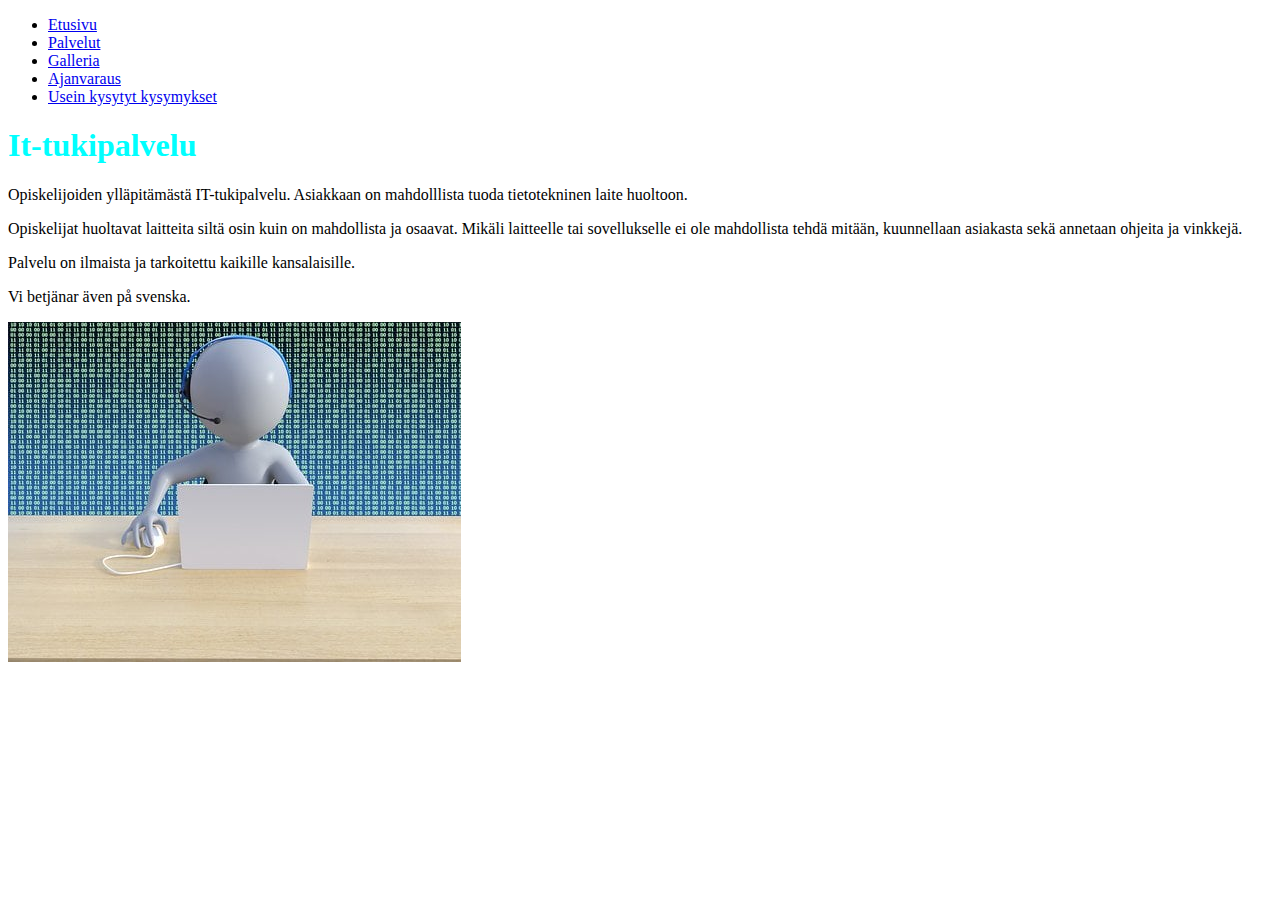
<file: index.html>
<!DOCTYPE html>
<html lang="en">
  <head>
    <meta charset="utf-8">
    <title>Etusivu</title>
    <link rel="stylesheet" href="style.css">
  </head>
  <body>
    <nav class="menu">
        <ul>
          <li class="menuitem"><a href="index.html">Etusivu</a></li>
          <li class="menuitem"><a href="palvelut.html">Palvelut</a></li>
          <li class="menuitem"><a href="gallery.html">Galleria</a></li>
          <li class="menuitem"><a href="ajanvaraus.html">Ajanvaraus</a></li>
          <li class="menuitem"><a href="ukk.html">Usein kysytyt kysymykset</a></li>
          
        </ul>
      </nav>
    <h1>It-tukipalvelu</h1>
    <p>Opiskelijoiden ylläpitämästä IT-tukipalvelu. Asiakkaan on mahdolllista tuoda tietotekninen laite huoltoon. </p>
    <p>Opiskelijat huoltavat laitteita siltä osin kuin on mahdollista ja osaavat. Mikäli laitteelle tai sovellukselle ei ole mahdollista tehdä mitään, kuunnellaan asiakasta sekä annetaan ohjeita ja vinkkejä.</p>
    <p>Palvelu on ilmaista ja tarkoitettu kaikille kansalaisille.</p>
    <p></p>
    <p></p>
    <p>Vi betjänar även på svenska.</p>
    
    <div><img src="kuva1.jpg" alt="it-tuki"></div>
    <p></p>
    
    
  </body>
</html>
</file>
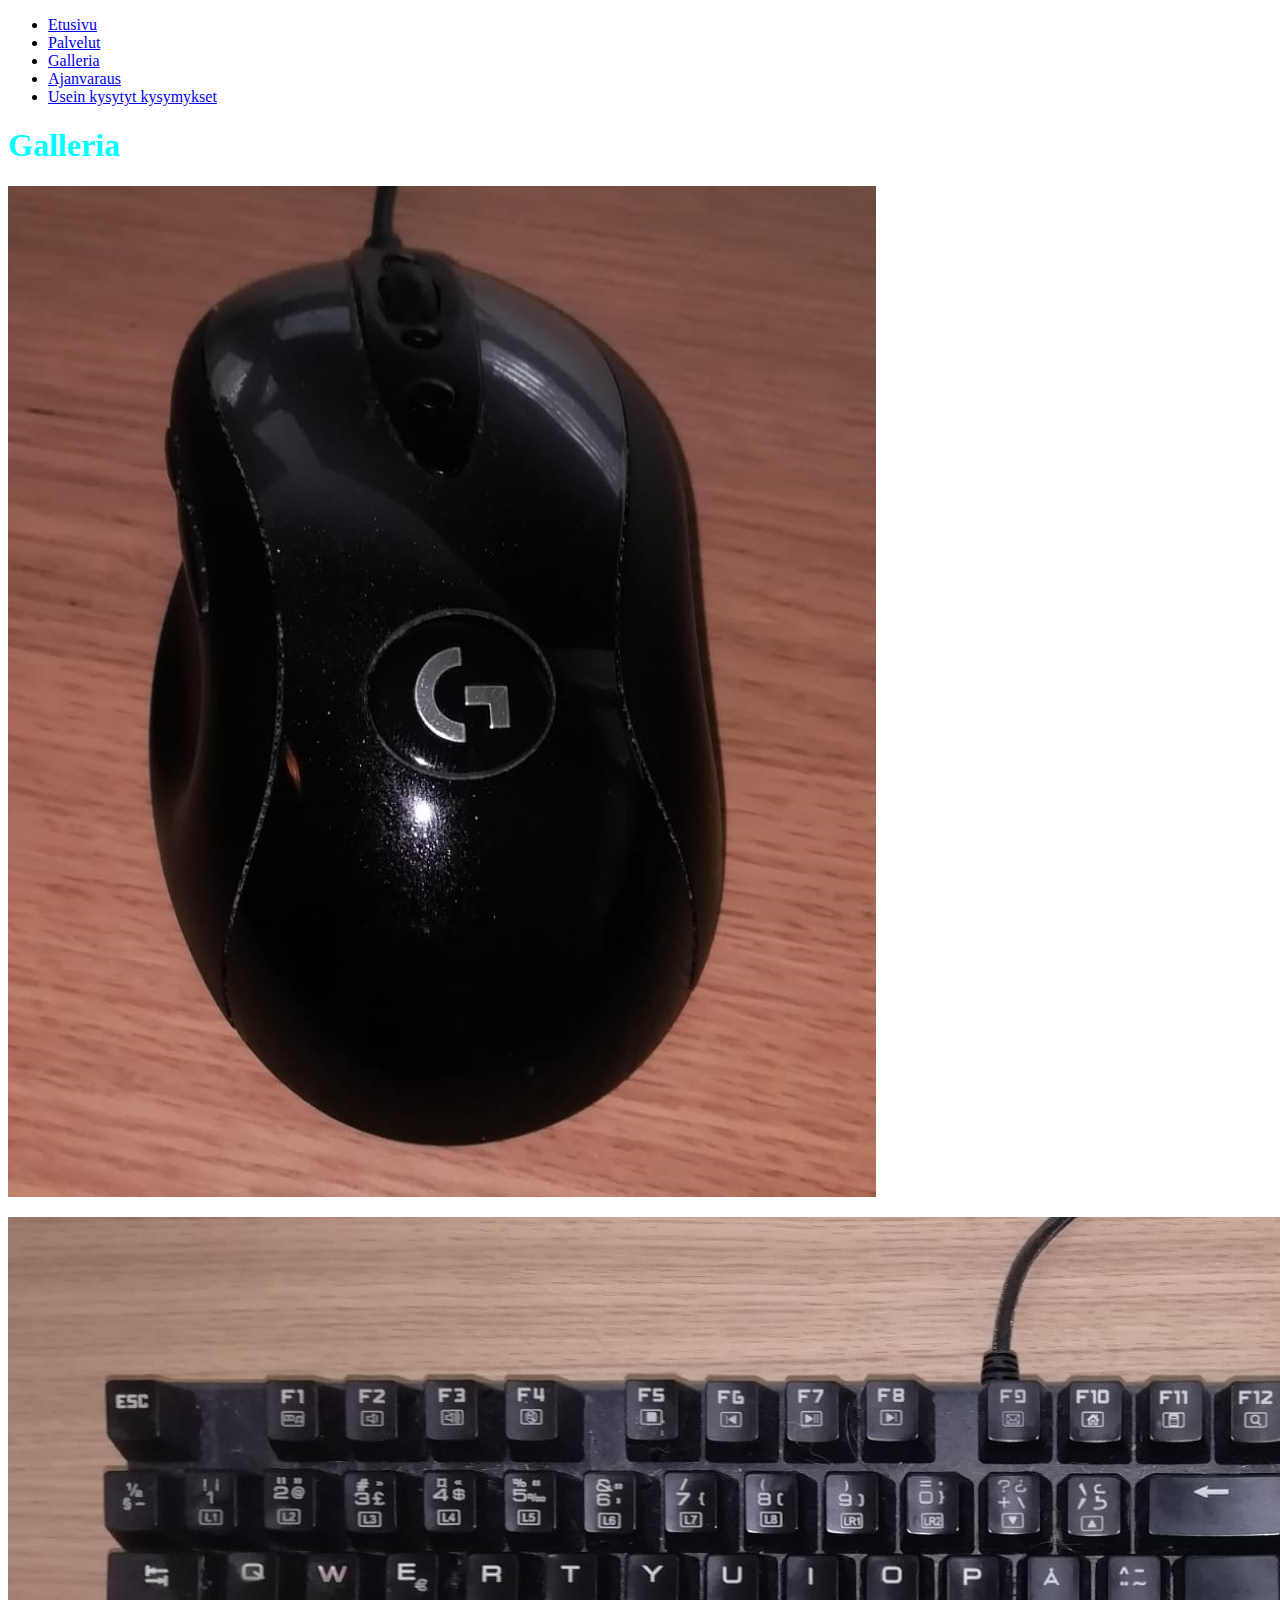
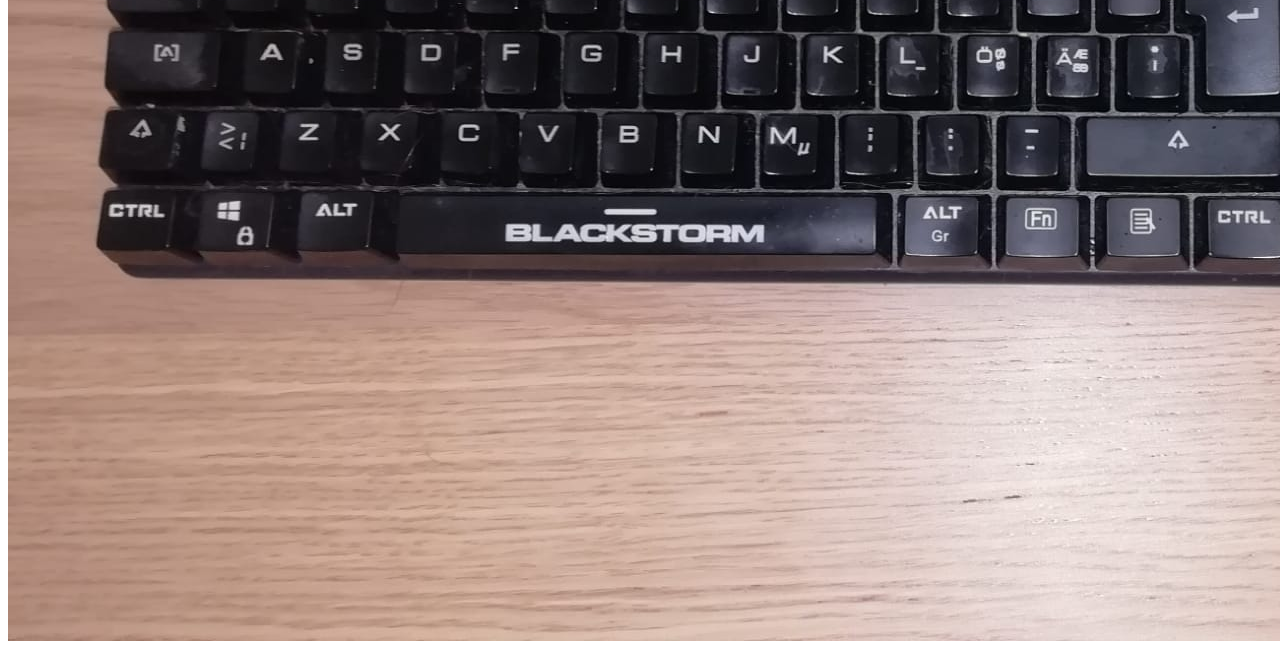
<file: gallery.html>
<!DOCTYPE html>
<html lang="en">
  <head>
    <meta charset="utf-8">
    <title>Galleria</title>
    <link rel="stylesheet" href="style.css">
  </head>
  <body>
    <nav class="menu">
        <ul>
            <li class="menuitem"><a href="index.html">Etusivu</a></li>
            <li class="menuitem"><a href="palvelut.html">Palvelut</a></li>
            <li class="menuitem"><a href="gallery.html">Galleria</a></li>
            <li class="menuitem"><a href="ajanvaraus.html">Ajanvaraus</a></li>
            <li class="menuitem"><a href="ukk.html">Usein kysytyt kysymykset</a></li>
           
        </ul>
      </nav>
    <h1>Galleria</h1>
    
    <p><img src="kuva3.jpeg" alt="Tietokoneen hiiri"></p>
    <div><img src="kuva4.jpeg" alt="Näppäinmistö"></div>
  </body>
</html>
</file>
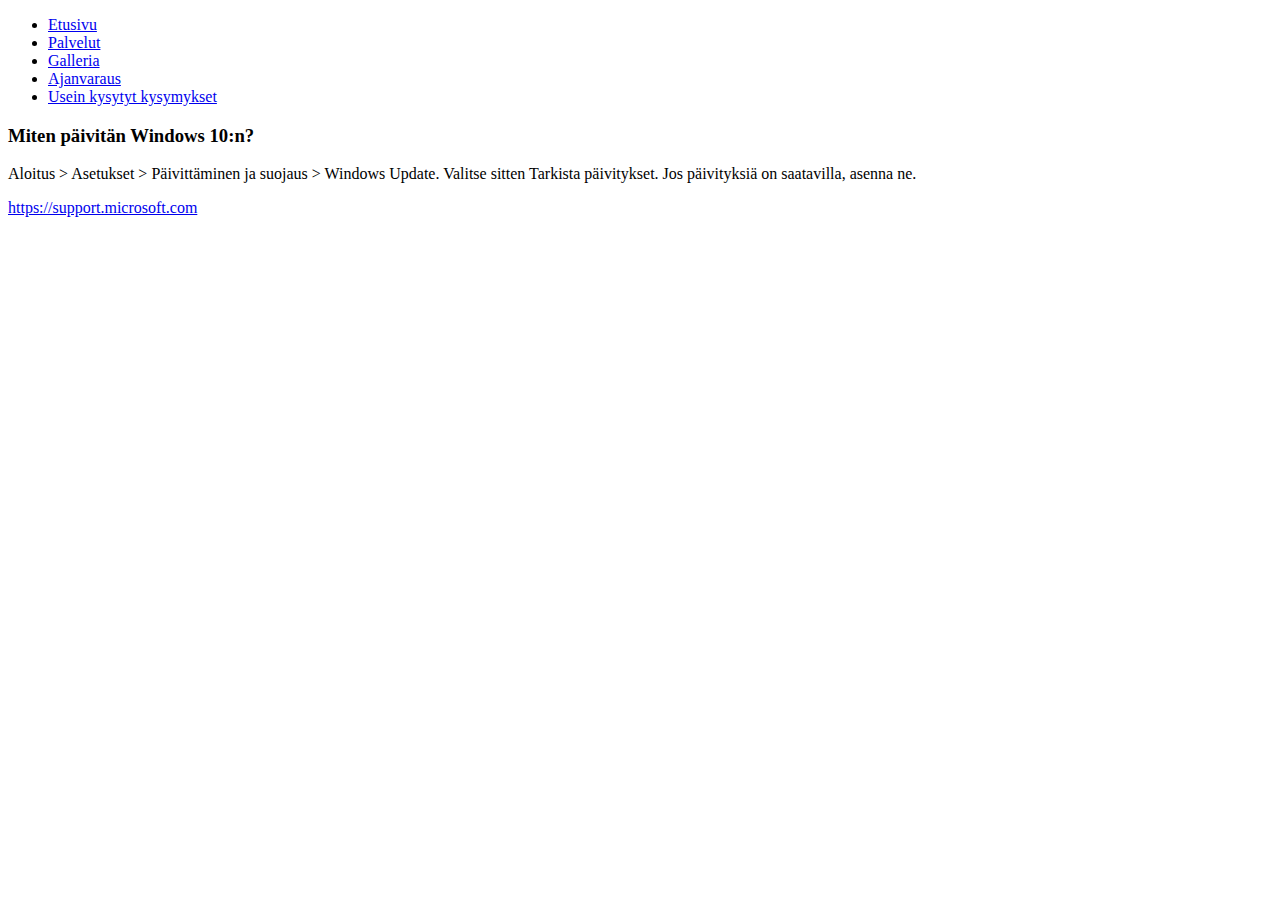
<file: Kysymys1.html>
<!DOCTYPE html>
<html lang="en">
  <head>
    <meta charset="utf-8">
    <title>Usein kysytyt kysymykset</title>
    <link rel="stylesheet" href="style.css">
  </head>
  <body>
    <nav class="menu">
        <ul>
            <li class="menuitem"><a href="index.html">Etusivu</a></li>
            <li class="menuitem"><a href="palvelut.html">Palvelut</a></li>
            <li class="menuitem"><a href="gallery.html">Galleria</a></li>
            <li class="menuitem"><a href="ajanvaraus.html">Ajanvaraus</a></li>
            <li class="menuitem"><a href="ukk.html">Usein kysytyt kysymykset</a></li>
            
        </ul>
      </nav>

   
      <h3>Miten päivitän Windows 10:n?</h3>
      <p>Aloitus  > Asetukset  > Päivittäminen ja suojaus  > Windows Update. Valitse sitten Tarkista päivitykset. Jos päivityksiä on saatavilla, asenna ne.</p>
  

    <p><a href="https://support.microsoft.com/fi-fi/windows/hanki-uusin-windows-p%C3%A4ivitys-7d20e88c-0568-483a-37bc-c3885390d212#WindowsVersion=Windows_10">https://support.microsoft.com</a> </p>
  </body>
</html>
</file>
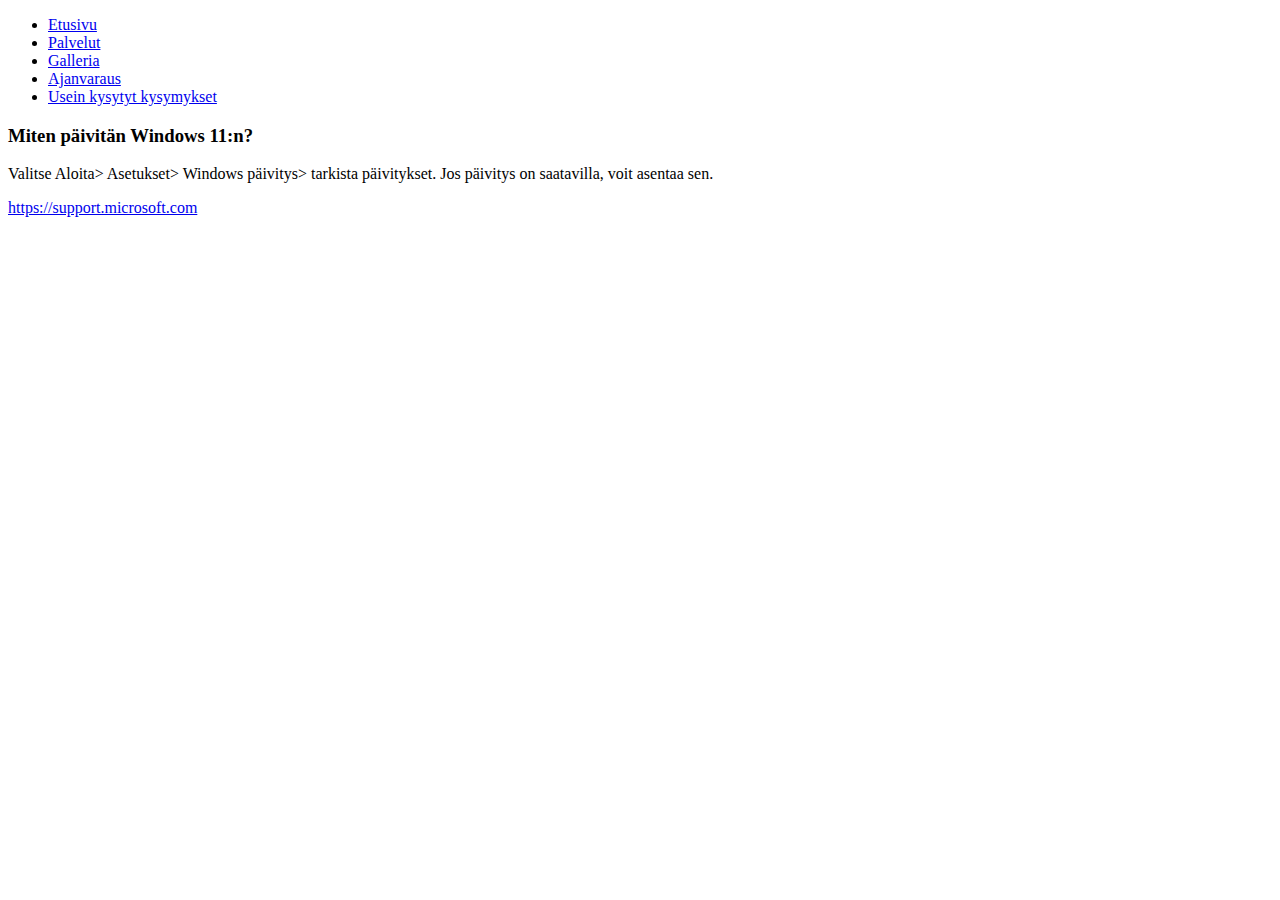
<file: Kysymys2.html>
<!DOCTYPE html>
<html lang="en">
  <head>
    <meta charset="utf-8">
    <title>Usein kysytyt kysymykset</title>
    <link rel="stylesheet" href="style.css">
  </head>
  <body>
    <nav class="menu">
        <ul>
            <li class="menuitem"><a href="index.html">Etusivu</a></li>
            <li class="menuitem"><a href="palvelut.html">Palvelut</a></li>
            <li class="menuitem"><a href="gallery.html">Galleria</a></li>
            <li class="menuitem"><a href="ajanvaraus.html">Ajanvaraus</a></li>
            <li class="menuitem"><a href="ukk.html">Usein kysytyt kysymykset</a></li>
            
        </ul>
      </nav>

   
      <h3>Miten päivitän Windows 11:n?</h3>
      <p>Valitse Aloita> Asetukset> Windows päivitys> tarkista päivitykset. Jos päivitys on saatavilla, voit asentaa sen.</p>
  

      <p><a href="https://support.microsoft.com/fi-fi/windows/hanki-uusin-windows-p%C3%A4ivitys-7d20e88c-0568-483a-37bc-c3885390d212#WindowsVersion=Windows_11">https://support.microsoft.com</a>    </p>
  </body>
</html>
</file>
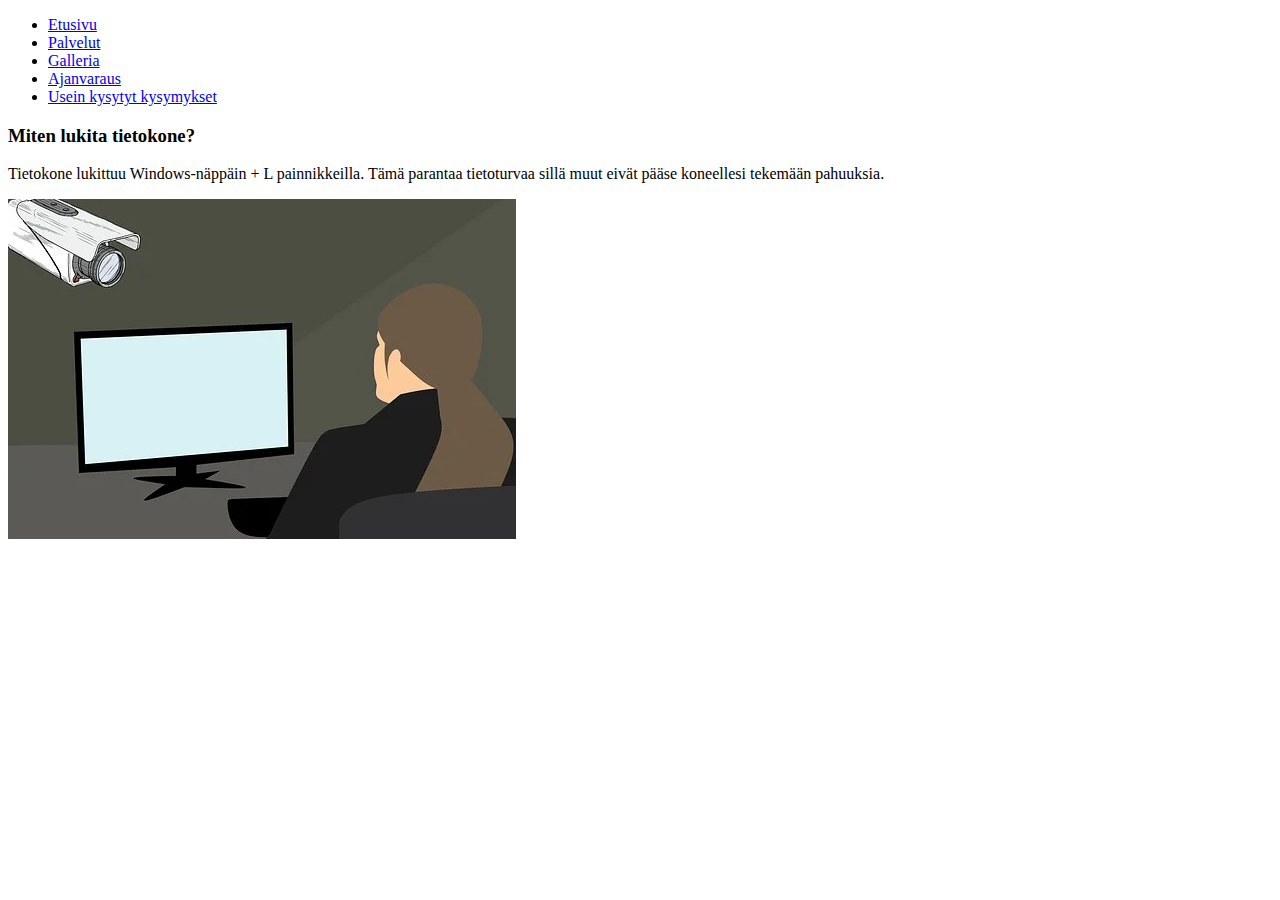
<file: Kysymys4.html>
<!DOCTYPE html>
<html lang="en">
  <head>
    <meta charset="utf-8">
    <title>Usein kysytyt kysymykset</title>
    <link rel="stylesheet" href="style.css">
  </head>
  <body>
    <nav class="menu">
        <ul>
            <li class="menuitem"><a href="index.html">Etusivu</a></li>
            <li class="menuitem"><a href="palvelut.html">Palvelut</a></li>
            <li class="menuitem"><a href="gallery.html">Galleria</a></li>
            <li class="menuitem"><a href="ajanvaraus.html">Ajanvaraus</a></li>
            <li class="menuitem"><a href="ukk.html">Usein kysytyt kysymykset</a></li>
            
        </ul>
      </nav>

   
      <h3>Miten lukita tietokone?</h3>
      <p>Tietokone lukittuu Windows-näppäin + L painnikkeilla. Tämä parantaa tietoturvaa sillä muut eivät pääse koneellesi tekemään pahuuksia.</p>
      <p><img src="kuva5.webp" alt="Turvakamera"></p>

   
  </body>
</html>
</file>
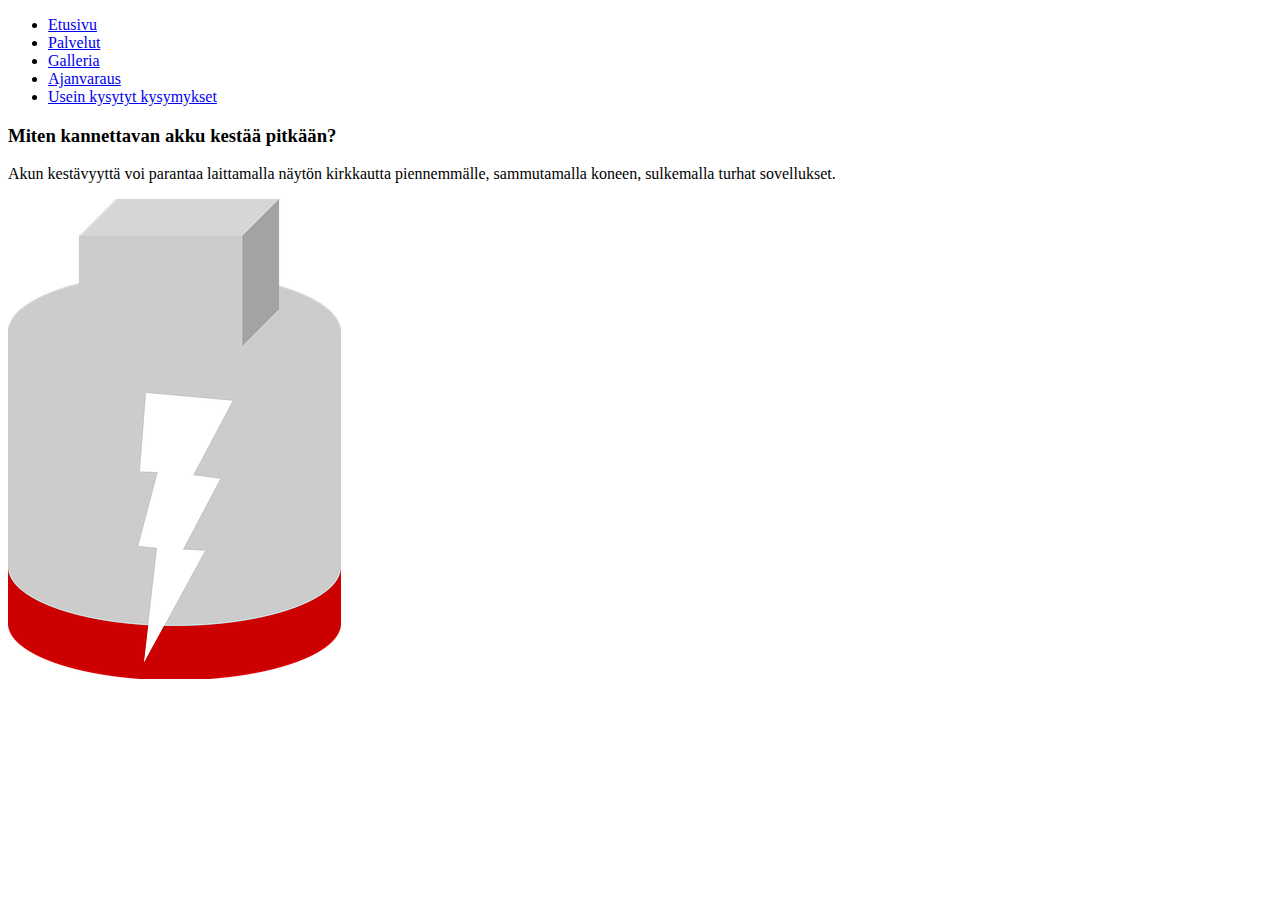
<file: Kysymys5.html>
<!DOCTYPE html>
<html lang="en">
  <head>
    <meta charset="utf-8">
    <title>Usein kysytyt kysymykset</title>
    <link rel="stylesheet" href="style.css">
  </head>
  <body>
    <nav class="menu">
        <ul>
            <li class="menuitem"><a href="index.html">Etusivu</a></li>
            <li class="menuitem"><a href="palvelut.html">Palvelut</a></li>
            <li class="menuitem"><a href="gallery.html">Galleria</a></li>
            <li class="menuitem"><a href="ajanvaraus.html">Ajanvaraus</a></li>
            <li class="menuitem"><a href="ukk.html">Usein kysytyt kysymykset</a></li>
            
        </ul>
      </nav>

   
      <h3>Miten kannettavan akku kestää pitkään?</h3>
      <p>Akun kestävyyttä voi parantaa laittamalla näytön kirkkautta piennemmälle, sammutamalla koneen, sulkemalla turhat sovellukset.</p>
      <p><img src="kuva6.png" alt="patteri"></p>
   
  </body>
</html>
</file>
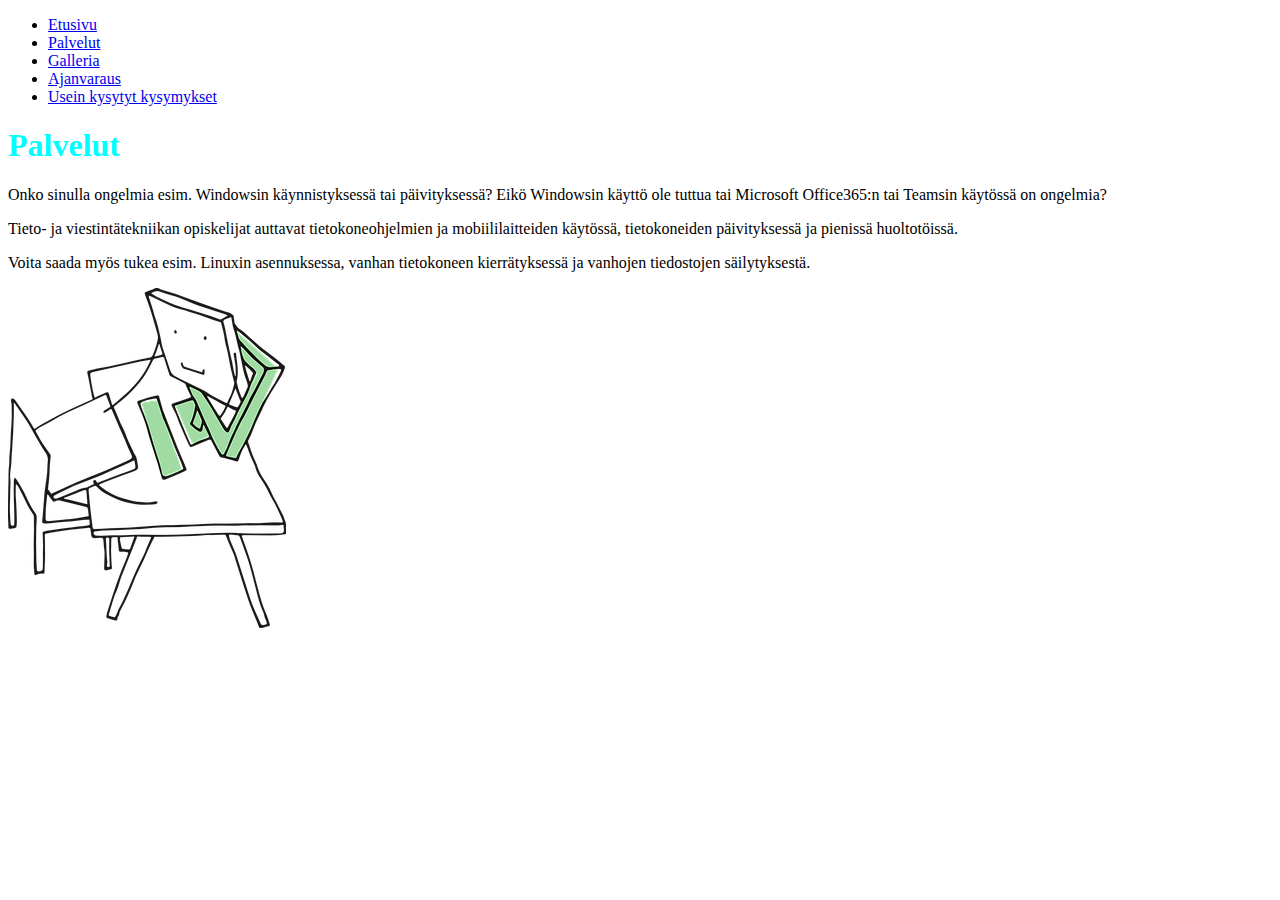
<file: palvelut.html>
<!DOCTYPE html>
<html lang="en">
  <head>
    <meta charset="utf-8">
    <title>Palvelut</title>
    <link rel="stylesheet" href="style.css">
  </head>
  <body>
    <nav class="menu">
        <ul>
            <li class="menuitem"><a href="index.html">Etusivu</a></li>
            <li class="menuitem"><a href="palvelut.html">Palvelut</a></li>
            <li class="menuitem"><a href="gallery.html">Galleria</a></li>
            <li class="menuitem"><a href="ajanvaraus.html">Ajanvaraus</a></li>
            <li class="menuitem"><a href="ukk.html">Usein kysytyt kysymykset</a></li>
            
        </ul>
      </nav>
    <h1>Palvelut</h1>
    <p>Onko sinulla ongelmia esim. Windowsin käynnistyksessä tai päivityksessä? Eikö Windowsin käyttö ole tuttua tai Microsoft Office365:n tai Teamsin käytössä on ongelmia? </p>
    <p> Tieto- ja viestintätekniikan opiskelijat auttavat tietokoneohjelmien ja mobiililaitteiden käytössä, tietokoneiden päivityksessä ja pienissä huoltotöissä.</p>
    <p>Voita saada myös tukea esim. Linuxin asennuksessa, vanhan tietokoneen kierrätyksessä ja vanhojen tiedostojen säilytyksestä.</p>
    <p><img src="kuva2.webp" alt="Palvelut"></p>
  </body>
</html>
</file>
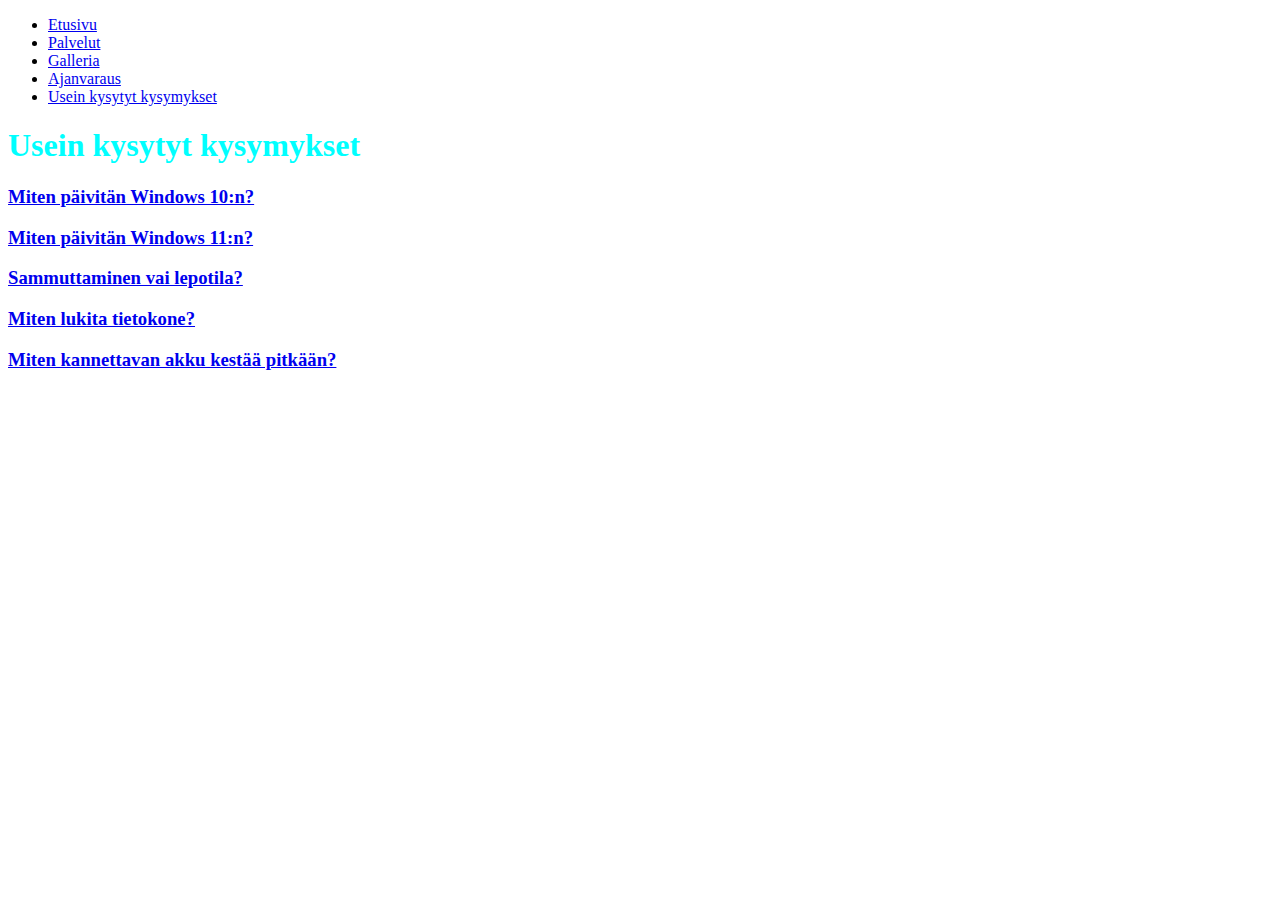
<file: ukk.html>
<!DOCTYPE html>
<html lang="en">
  <head>
    <meta charset="utf-8">
    <title>Usein kysytyt kysymykset</title>
    <link rel="stylesheet" href="style.css">
  </head>
  <body>
    <nav class="menu">
        <ul>
            <li class="menuitem"><a href="index.html">Etusivu</a></li>
            <li class="menuitem"><a href="palvelut.html">Palvelut</a></li>
            <li class="menuitem"><a href="gallery.html">Galleria</a></li>
            <li class="menuitem"><a href="ajanvaraus.html">Ajanvaraus</a></li>
            <li class="menuitem"><a href="ukk.html">Usein kysytyt kysymykset</a></li>
            
        </ul>
      </nav>
    <h1>Usein kysytyt kysymykset</h1>

   
    <a href="Kysymys1.html"><h3>Miten päivitän Windows 10:n?</h3></a>
  
    <a href="Kysymys2.html"><h3>Miten päivitän Windows 11:n?</h3></a>

    <a href="Kysymys3.html"><h3>Sammuttaminen vai lepotila?</h3></a>

    <a href="Kysymys4.html"><h3>Miten lukita tietokone?</h3></a>

    <a href="Kysymys5.html"><h3>Miten kannettavan akku kestää pitkään?</h3></a>



 
   
  </body>
</html>
</file>
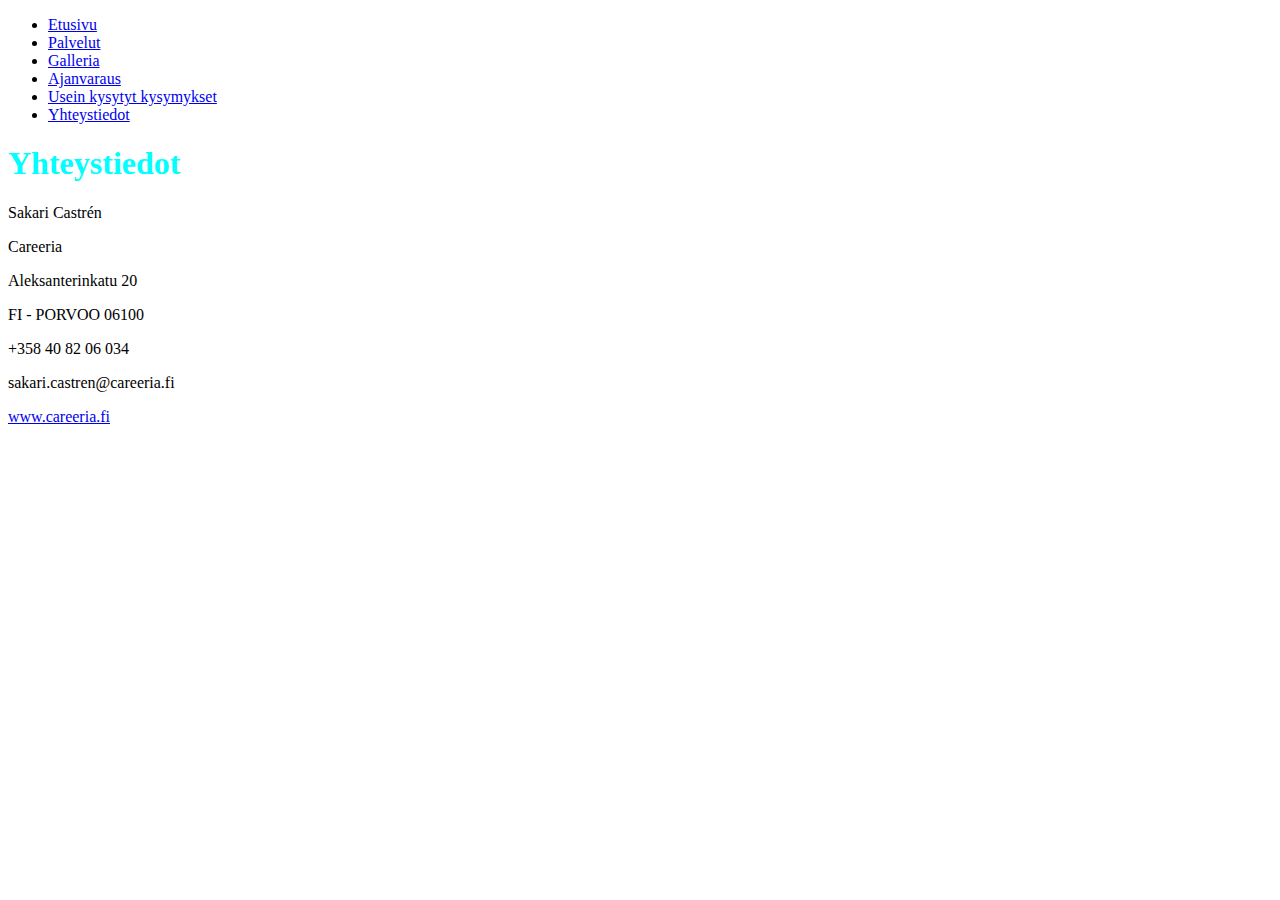
<file: yhteystiedot.html>
<!DOCTYPE html>
<html lang="en">
  <head>
    <meta charset="utf-8">
    <title>Yhteystiedot</title>
    <link rel="stylesheet" href="style.css">
  </head>
  <body>
    <nav class="menu">
        <ul>
            <li class="menuitem"><a href="index.html">Etusivu</a></li>
            <li class="menuitem"><a href="palvelut.html">Palvelut</a></li>
            <li class="menuitem"><a href="gallery.html">Galleria</a></li>
            <li class="menuitem"><a href="ajanvaraus.html">Ajanvaraus</a></li>
            <li class="menuitem"><a href="ukk.html">Usein kysytyt kysymykset</a></li>
            <li class="menuitem"><a href="yhteystiedot.html">Yhteystiedot</a></li>
        </ul>
      </nav>
    <h1>Yhteystiedot</h1>

    <!--Katso miten saat piennenettyä väliä-->
    <p>Sakari Castrén</p>

    <p>Careeria</p>
    <p>Aleksanterinkatu 20</p>
    <p>FI - PORVOO 06100</p>  <!--Tee linkki googlemapsiin jos pystyy ja on aikaa-->

    <p>+358 40 82 06 034</p>
    <p>sakari.castren@careeria.fi</p>  <!--Tee linkki tästä jos pystyy-->
    
    <p><a href="https://www.careeria.fi/">www.careeria.fi</a></p> 
  </body>
  </body>
</html>
</file>
<file: style.css>
h1 {
    color:aqua;
}
</file>
